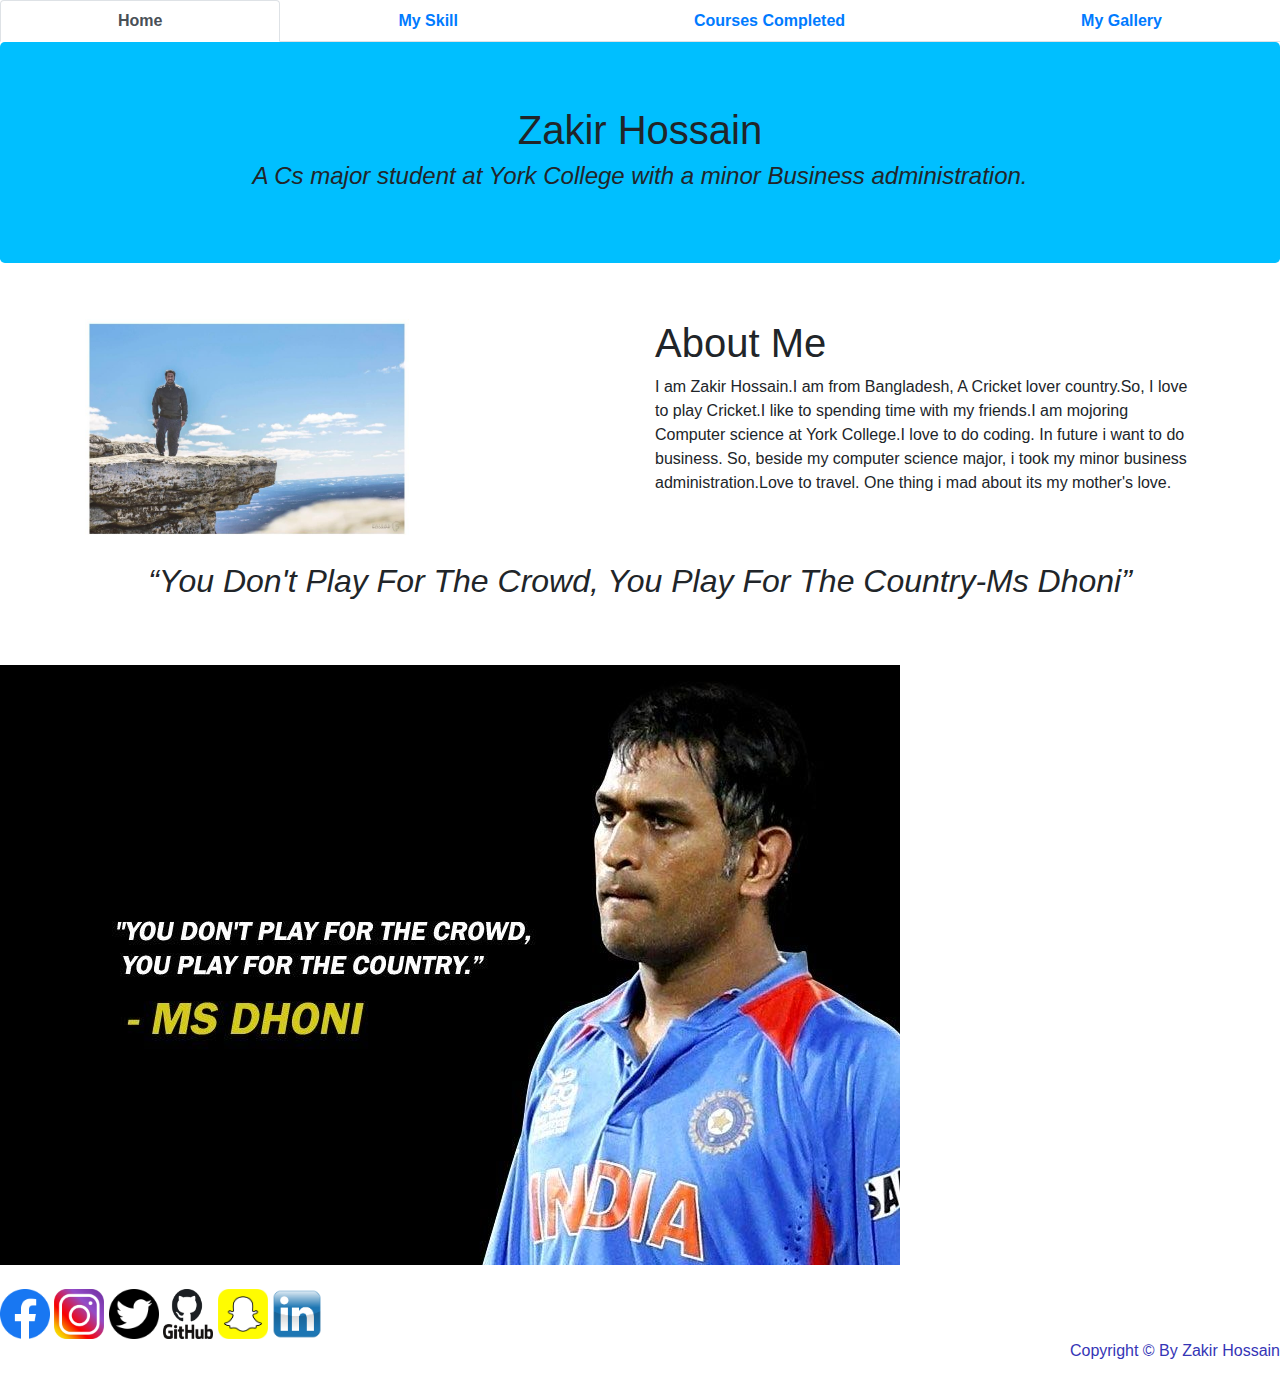
<file: index.html>
﻿<!DOCTYPE html>
<html lang="en">
<head>
    <meta charset="UTF-8">
    <meta name="viewport" content="width=device-width, initial-scale=1, shrink-to-fit=no">
    <title>Maa</title>
    <link rel="stylesheet" type="text/css" href="hw2.css">
    <link rel="stylesheet" href="https://stackpath.bootstrapcdn.com/bootstrap/4.4.1/css/bootstrap.min.css" integrity="sha384-Vkoo8x4CGsO3+Hhxv8T/Q5PaXtkKtu6ug5TOeNV6gBiFeWPGFN9MuhOf23Q9Ifjh" crossorigin="anonymous">
</head>
<body>

    <nav>
        <div>
            <ul class="nav nav-tabs nav-fill">
                <li class="nav-item">
                    <a class="nav-link active" href="index.html"><b>Home</b></a>
                </li>
                <li class="nav-item">
                    <a class="nav-link" href="skill.html"><b>My Skill</b></a>
                </li>
                <li class="nav-item">
                    <a class="nav-link" href="course.html"><b>Courses Completed</b></a>
                </li>
                <li class="nav-item">
                    <a class="nav-link" href="gallery.html"><b>My Gallery</b></a>
                </li>
            </ul>
        </div>
        
    </nav>
    <header>
        <div style="background-color: deepskyblue;" class="jumbotron">
            <h1 style="text-align: center;">Zakir Hossain</h1>
            <h4 style="text-align: center;"><i>A Cs major student at York College with a minor Business administration.</i></h4>
        </div>
    </header>
    <br>
    <div>
        <div class="container">
            <div class="row"> 
                <div class="col-lg-6">   
                    <img src="image/Zakir.jpeg" alt="Zakir Hossain" length="40%" width="60%">  
                </div> 
                <div class="col-lg-6">    
                    <h1>About Me</h1>       
                    <p> I am Zakir Hossain.I am from Bangladesh, A Cricket lover country.So, I love to play Cricket.I like to spending time with my friends.I am mojoring Computer science at York College.I love to do coding. In future i want to do business. So, beside my computer science major, i took my minor business administration.Love to travel. One thing i mad about its my mother's love.
                     </p>
                </div>   
                </div>
            </div>            
                    <br>
                    <blockquote class="blockquote">
                    <h2 style="text-align: center;">
                        <i><q>You Don't Play For The Crowd, You Play For The Country-Ms Dhoni</q></i>
                    </h2>
                    </blockquote>
                    <br>
                    <br>
                   <img src="image/p3.jpg" alt="MS Dhoni">
<br>
<br>
        </div>
    </div>
    <footer >
        <div class="footer">
            <div class="footer-social">

            <a href="https://www.facebook.com/xack.xin" target="_blank">
                <img src="image/facebook.png" height="50" width="50" alt="facebook logo"> </a>
            <a href="https://www.instagram.com/zakir_xack" target="_blank">
                <img src="image/instagram.png" height="50" width="50" alt="instagram logo"> </a>
            <a href="https://www.twitter.com/@HossainZakir15" target="_blank">
                    <img src="image/twitter.png" height="50" width="50" alt="twitter logo"> </a>  
            <a href="https://www.github.com/Zakir1996" target="_blank">
                    <img src="image/github.png" height="50" width="50" alt="github logo"> </a>  
            <a href="https://www.snapchat.com/zhossain44" target="_blank">
                    <img src="image/snapchat.png" height="50" width="50" alt="snapchat logo"> </a>                      
            <a href="https://www.linkedIn.com/zakir-hossain-b21a52199" target="_blank">
                    <img src="image/linkedIn.png" height="50" width="50" alt="linkedIn logo"> </a>  
        </div>
    </div>
    <div style="text-align: right; color: rgb(53, 53, 182);" >
        <p> Copyright &copy; By Zakir Hossain</p>
    </div> 
    </footer> 
    <script src="https://code.jquery.com/jquery-3.4.1.slim.min.js" integrity="sha384-J6qa4849blE2+poT4WnyKhv5vZF5SrPo0iEjwBvKU7imGFAV0wwj1yYfoRSJoZ+n" crossorigin="anonymous"></script>
    <script src="https://cdn.jsdelivr.net/npm/popper.js@1.16.0/dist/umd/popper.min.js" integrity="sha384-Q6E9RHvbIyZFJoft+2mJbHaEWldlvI9IOYy5n3zV9zzTtmI3UksdQRVvoxMfooAo" crossorigin="anonymous"></script>
    <script src="https://stackpath.bootstrapcdn.com/bootstrap/4.4.1/js/bootstrap.min.js" integrity="sha384-wfSDF2E50Y2D1uUdj0O3uMBJnjuUD4Ih7YwaYd1iqfktj0Uod8GCExl3Og8ifwB6" crossorigin="anonymous"></script>
</body>
</html>
</file>
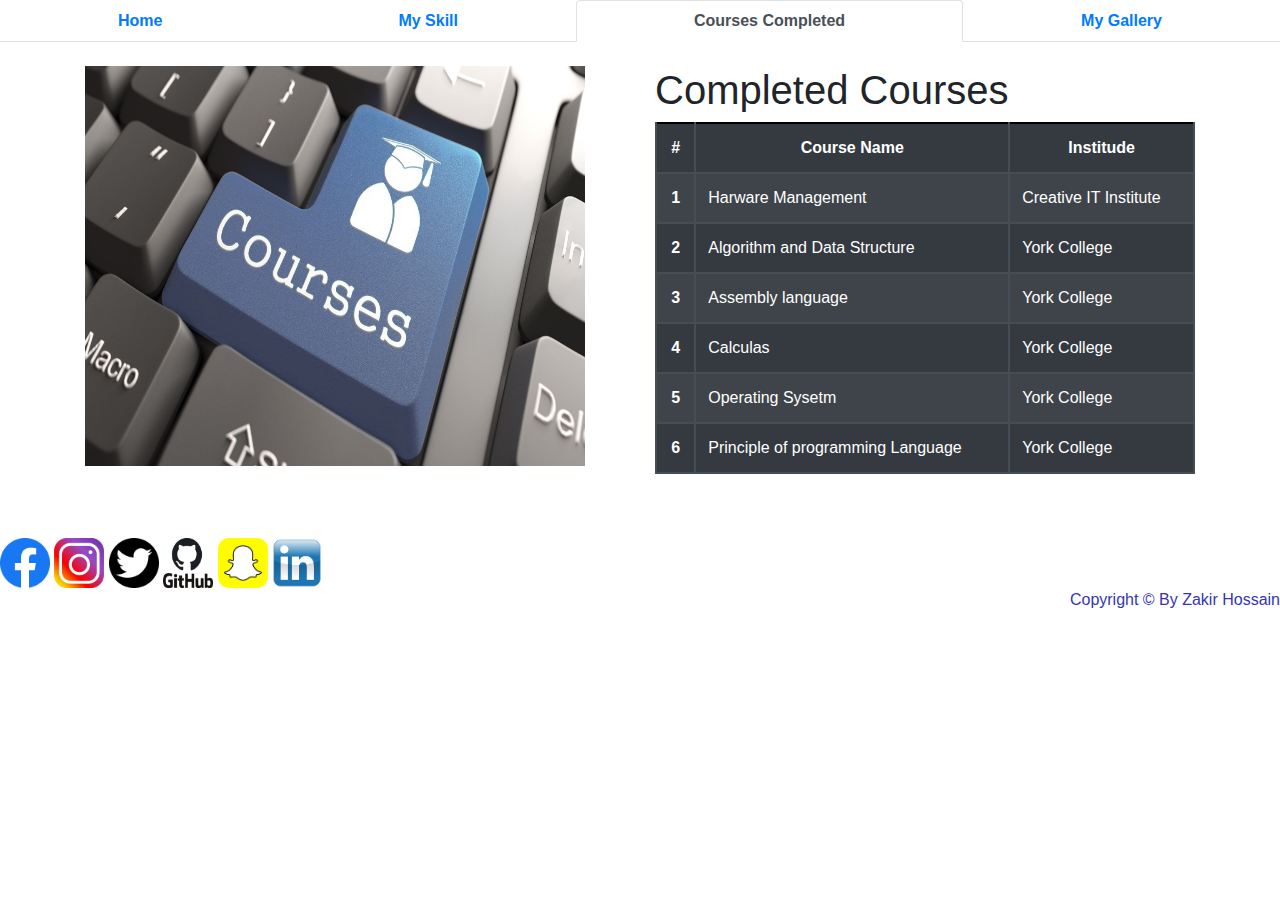
<file: course.html>
﻿<!DOCTYPE html>
<html lang="en">
<head>
    <meta charset="UTF-8">
    <meta name="viewport" content="width=device-width, initial-scale=1, shrink-to-fit=no">
    <title>Maa</title>
    <link rel="stylesheet" type="text/css" href="hw2.css">
    <link rel="stylesheet" href="https://stackpath.bootstrapcdn.com/bootstrap/4.4.1/css/bootstrap.min.css" integrity="sha384-Vkoo8x4CGsO3+Hhxv8T/Q5PaXtkKtu6ug5TOeNV6gBiFeWPGFN9MuhOf23Q9Ifjh" crossorigin="anonymous">
</head>
<body>

    <nav>
        <div>
            <ul class="nav nav-tabs nav-fill">
                <li class="nav-item">
                    <a class="nav-link" href="index.html"><b>Home</b></a>
                </li>
                <li class="nav-item">
                    <a class="nav-link" href="skill.html"><b>My Skill</b></a>
                </li>
                <li class="nav-item">
                    <a class="nav-link active" href="course.html"><b>Courses Completed</b></a>
                </li>
                <li class="nav-item">
                    <a class="nav-link" href="gallery.html"><b>My Gallery</b></a>
                </li>
            </ul>
        </div>
        
    </nav>

    <br>
    <div>
        <div class="container">
        <div class="row">   
        <div class="col-lg-6">  
        <img src="image/p4.jpg" height="400" width="500" alt="Courses">
            <tr>
                <td>
                    <br>
                    <br>
                    <style>
                        table, th, td {
                          border: 2px solid black;
                        }
                        th, td {
                          padding: 10px;
                        }
                        th {
                          text-align: center;
                        }      
                        </style>
        </div>

        <div class="col-lg-6"> 
              <header>      
                    <h1>Completed Courses</h1>
            </header>      
            <table class="table table-striped table-dark">
                <thead>
                    <tr>
                      <th scope="col">#</th>
                      <th scope="col">Course Name</th>
                      <th scope="col">Institude</th>
                    </tr>
                  </thead>
                  <tbody>
                    <tr>
                      <th scope="row">1</th>
                      <td>Harware Management </td>
                      <td>Creative IT Institute</td>
                    </tr>
                    <tr>
                      <th scope="row">2</th>
                      <td>Algorithm and Data Structure</td>
                      <td>York College</td>
                    </tr>
                    <tr>
                      <th scope="row">3</th>
                      <td>Assembly language</td>
                      <td>York College</td>
                    </tr>
                    <tr>
                        <th scope="row">4</th>
                        <td>Calculas</td>
                        <td>York College</td>
                      </tr>
                      <tr>
                        <th scope="row">5</th>
                        <td> Operating Sysetm</td>
                        <td>York College</td>
                      </tr>
                      <tr>
                        <th scope="row">6</th>
                        <td> Principle of programming Language</td>
                        <td>York College</td>
                      </tr>
                  </tbody>
                </table>
            </div>
        </div> 
    </div>
<br>
<br>
    <footer >
        <div class="footer">
            <div class="footer-social">

            <a href="https://www.facebook.com/xack.xin" target="_blank">
                <img src="image/facebook.png" height="50" width="50" alt="facebook logo"> </a>
            <a href="https://www.instagram.com/zakir_xack" target="_blank">
                <img src="image/instagram.png" height="50" width="50" alt="instagram logo"> </a>
            <a href="https://www.twitter.com/@HossainZakir15" target="_blank">
                    <img src="image/twitter.png" height="50" width="50" alt="twitter logo"> </a>  
            <a href="https://www.github.com/Zakir1996" target="_blank">
                    <img src="image/github.png" height="50" width="50" alt="github logo"> </a>  
            <a href="https://www.snapchat.com/zhossain44" target="_blank">
                    <img src="image/snapchat.png" height="50" width="50" alt="snapchat logo"> </a>                      
            <a href="https://www.linkedIn.com/zakir-hossain-b21a52199" target="_blank">
                    <img src="image/linkedIn.png" height="50" width="50" alt="linkedIn logo"> </a>  
        </div>
    </div>
    <div style="text-align: right; color: rgb(53, 53, 182);" >
        <p> Copyright &copy; By Zakir Hossain</p>
    </div> 
    </footer> 
    <script src="https://code.jquery.com/jquery-3.4.1.slim.min.js" integrity="sha384-J6qa4849blE2+poT4WnyKhv5vZF5SrPo0iEjwBvKU7imGFAV0wwj1yYfoRSJoZ+n" crossorigin="anonymous"></script>
    <script src="https://cdn.jsdelivr.net/npm/popper.js@1.16.0/dist/umd/popper.min.js" integrity="sha384-Q6E9RHvbIyZFJoft+2mJbHaEWldlvI9IOYy5n3zV9zzTtmI3UksdQRVvoxMfooAo" crossorigin="anonymous"></script>
    <script src="https://stackpath.bootstrapcdn.com/bootstrap/4.4.1/js/bootstrap.min.js" integrity="sha384-wfSDF2E50Y2D1uUdj0O3uMBJnjuUD4Ih7YwaYd1iqfktj0Uod8GCExl3Og8ifwB6" crossorigin="anonymous"></script>
</body>
</html>
</file>
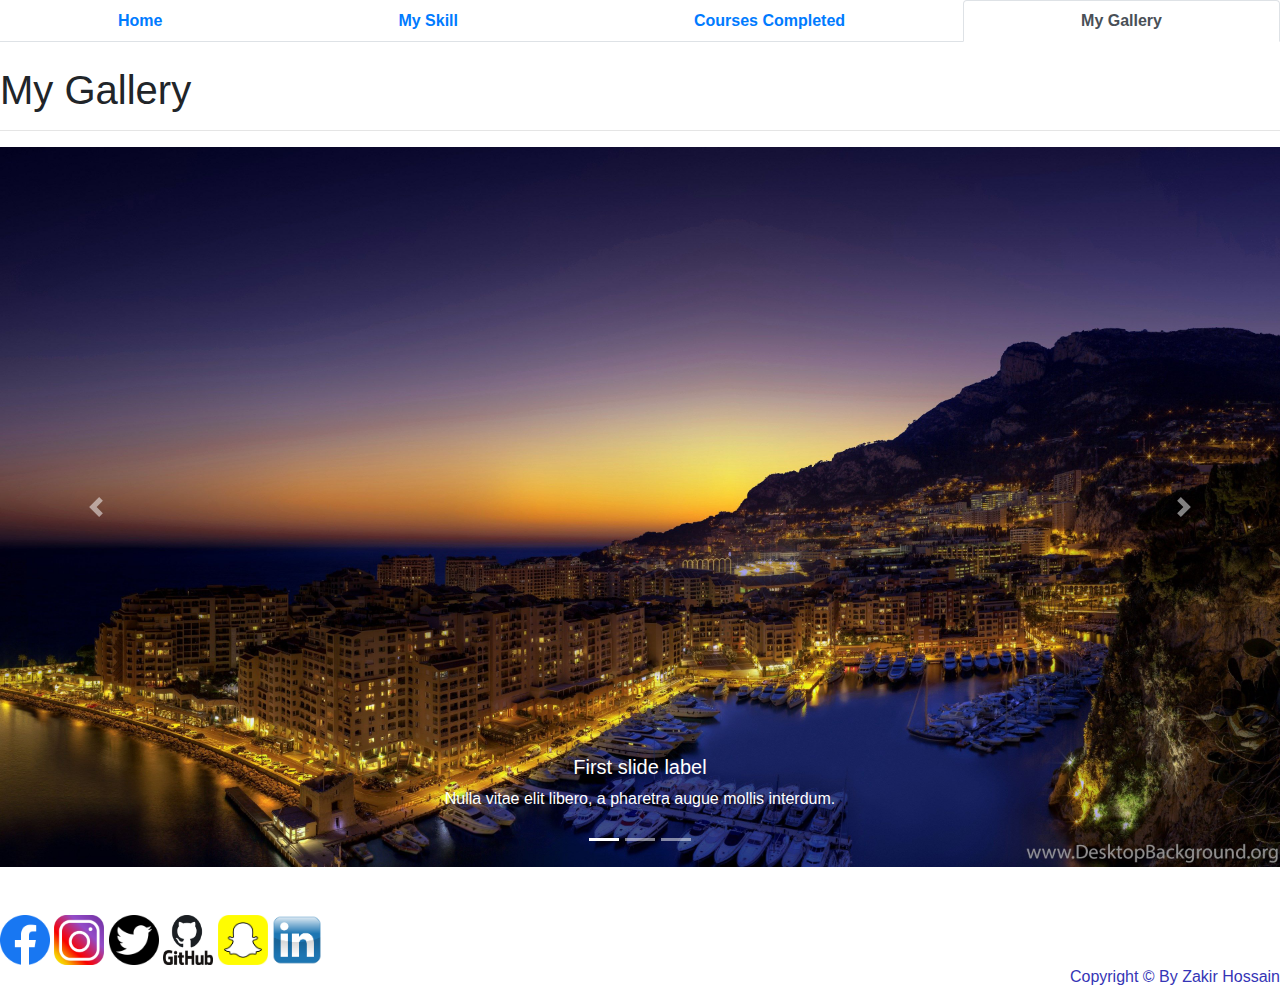
<file: gallery.html>
﻿<!DOCTYPE html>
<html lang="en">
<head>
    <meta charset="UTF-8">
    <meta name="viewport" content="width=device-width, initial-scale=1, shrink-to-fit=no">
    <title>Maa</title>
    <link rel="stylesheet" type="text/css" href="hw2.css">
    <link rel="stylesheet" href="https://stackpath.bootstrapcdn.com/bootstrap/4.4.1/css/bootstrap.min.css" integrity="sha384-Vkoo8x4CGsO3+Hhxv8T/Q5PaXtkKtu6ug5TOeNV6gBiFeWPGFN9MuhOf23Q9Ifjh" crossorigin="anonymous">
</head>
<body>

    <nav>
        <div>
            <ul class="nav nav-tabs nav-fill">
                <li class="nav-item">
                    <a class="nav-link" href="index.html"><b>Home</b></a>
                </li>
                <li class="nav-item">
                    <a class="nav-link" href="skill.html"><b>My Skill</b></a>
                </li>
                <li class="nav-item">
                    <a class="nav-link" href="course.html"><b>Courses Completed</b></a>
                </li>
                <li class="nav-item">
                    <a class="nav-link active" href="gallery.html"><b>My Gallery</b></a>
                </li>
            </ul>
        </div>
        
    </nav>
    <br>
    <div>
        <h1>My Gallery</h1>
        <hr>
        <div id="carouselExampleCaptions" class="carousel slide" data-ride="carousel">
          <ol class="carousel-indicators">
            <li data-target="#carouselExampleCaptions" data-slide-to="0" class="active"></li>
            <li data-target="#carouselExampleCaptions" data-slide-to="1"></li>
            <li data-target="#carouselExampleCaptions" data-slide-to="2"></li>
          </ol>
          <div class="carousel-inner">
            <div class="carousel-item active">
              <img src="image/g1.jpg" class="d-block w-100" alt="picture1">
              <div class="carousel-caption d-none d-md-block">
                <h5>First slide label</h5>
                <p>Nulla vitae elit libero, a pharetra augue mollis interdum.</p>
              </div>
            </div>
            <div class="carousel-item">
              <img src="image/g2.jpg" class="d-block w-100" alt="picture2">
              <div class="carousel-caption d-none d-md-block">
                <h5>Second slide label</h5>
                <p>Lorem ipsum dolor sit amet, consectetur adipiscing elit.</p>
              </div>
            </div>
            <div class="carousel-item">
              <img src="image/g3.jpg" class="d-block w-100" alt="picture3">
              <div class="carousel-caption d-none d-md-block">
                <h5>Third slide label</h5>
                <p>Praesent commodo cursus magna, vel scelerisque nisl consectetur.</p>
              </div>
            </div>
        </div>
          <a class="carousel-control-prev" href="#carouselExampleCaptions" role="button" data-slide="prev">
            <span class="carousel-control-prev-icon" aria-hidden="true"></span>
            <span class="sr-only">Previous</span>
          </a>
          <a class="carousel-control-next" href="#carouselExampleCaptions" role="button" data-slide="next">
            <span class="carousel-control-next-icon" aria-hidden="true"></span>
            <span class="sr-only">Next</span>
          </a>
        </div>
</div>          
        

<br>
<br>
      <footer >
        <div class="footer">
            <div class="footer-social">

            <a href="https://www.facebook.com/xack.xin" target="_blank">
                <img src="image/facebook.png" height="50" width="50" alt="facebook logo"> </a>
            <a href="https://www.instagram.com/zakir_xack" target="_blank">
                <img src="image/instagram.png" height="50" width="50" alt="instagram logo"> </a>
            <a href="https://www.twitter.com/@HossainZakir15" target="_blank">
                    <img src="image/twitter.png" height="50" width="50" alt="twitter logo"> </a>  
            <a href="https://www.github.com/Zakir1996" target="_blank">
                    <img src="image/github.png" height="50" width="50" alt="github logo"> </a>  
            <a href="https://www.snapchat.com/zhossain44" target="_blank">
                    <img src="image/snapchat.png" height="50" width="50" alt="snapchat logo"> </a>                      
            <a href="https://www.linkedIn.com/zakir-hossain-b21a52199" target="_blank">
                    <img src="image/linkedIn.png" height="50" width="50" alt="linkedIn logo"> </a>  
        </div>
    </div>
    <div style="text-align: right; color: rgb(53, 53, 182);" >
        <p> Copyright &copy; By Zakir Hossain</p>
    </div> 
    </footer> 
    <script src="https://code.jquery.com/jquery-3.4.1.slim.min.js" integrity="sha384-J6qa4849blE2+poT4WnyKhv5vZF5SrPo0iEjwBvKU7imGFAV0wwj1yYfoRSJoZ+n" crossorigin="anonymous"></script>
    <script src="https://cdn.jsdelivr.net/npm/popper.js@1.16.0/dist/umd/popper.min.js" integrity="sha384-Q6E9RHvbIyZFJoft+2mJbHaEWldlvI9IOYy5n3zV9zzTtmI3UksdQRVvoxMfooAo" crossorigin="anonymous"></script>
    <script src="https://stackpath.bootstrapcdn.com/bootstrap/4.4.1/js/bootstrap.min.js" integrity="sha384-wfSDF2E50Y2D1uUdj0O3uMBJnjuUD4Ih7YwaYd1iqfktj0Uod8GCExl3Og8ifwB6" crossorigin="anonymous"></script>
</body>
</html>
</file>
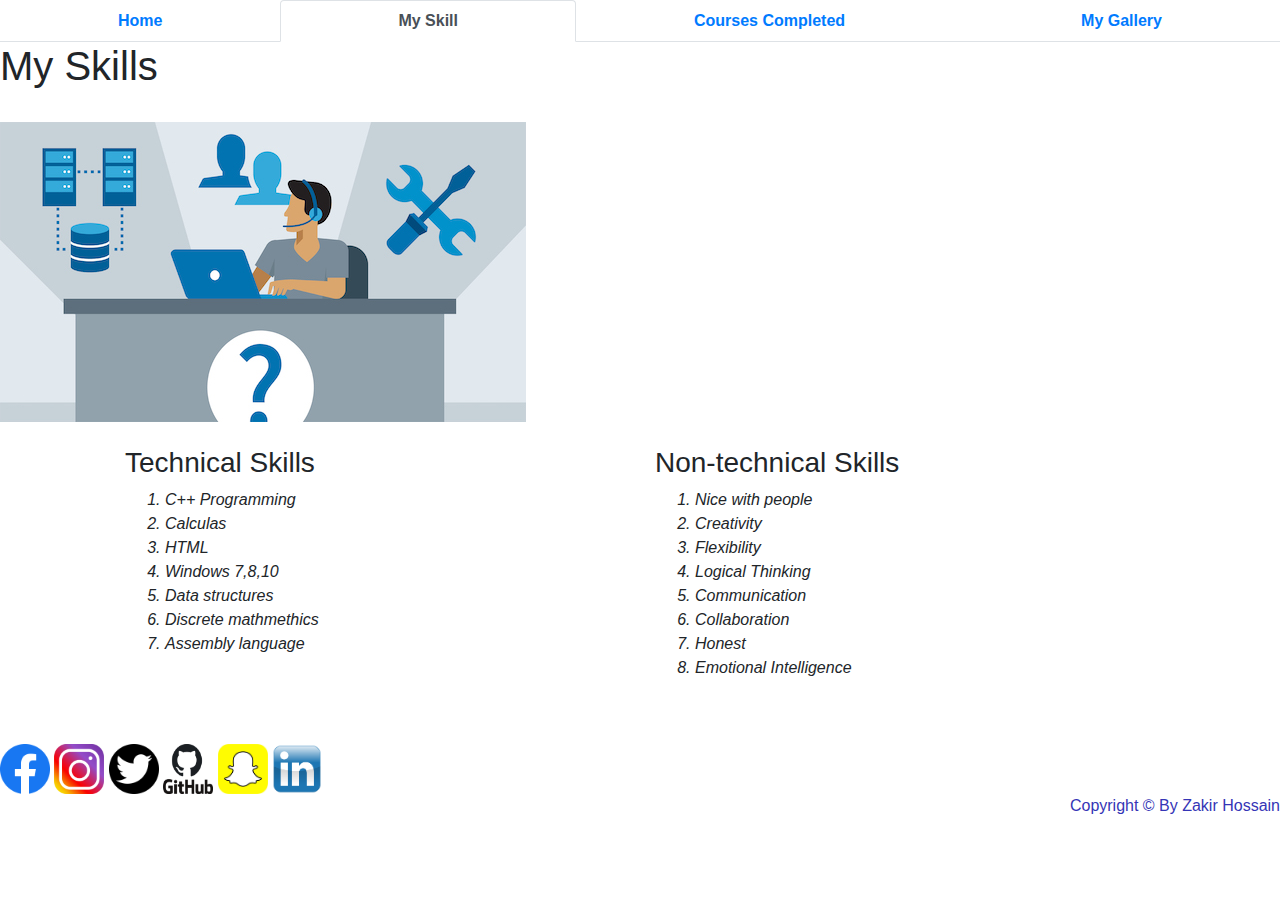
<file: skill.html>
﻿<!DOCTYPE html>
<html lang="en">
<head>
    <meta charset="UTF-8">
    <meta name="viewport" content="width=device-width, initial-scale=1, shrink-to-fit=no">
    <title>Maa</title>
    <link rel="stylesheet" type="text/css" href="hw2.css">
    <link rel="stylesheet" href="https://stackpath.bootstrapcdn.com/bootstrap/4.4.1/css/bootstrap.min.css" integrity="sha384-Vkoo8x4CGsO3+Hhxv8T/Q5PaXtkKtu6ug5TOeNV6gBiFeWPGFN9MuhOf23Q9Ifjh" crossorigin="anonymous">
</head>
<body>

    <nav>
        <div>
            <ul class="nav nav-tabs nav-fill">
                <li class="nav-item">
                    <a class="nav-link" href="index.html"><b>Home</b></a>
                </li>
                <li class="nav-item">
                    <a class="nav-link active" href="skill.html"><b>My Skill</b></a>
                </li>
                <li class="nav-item">
                    <a class="nav-link" href="course.html"><b>Courses Completed</b></a>
                </li>
                <li class="nav-item">
                    <a class="nav-link" href="gallery.html"><b>My Gallery</b></a>
                </li>
            </ul>
        </div>
        
    </nav>
    <h1>My Skills</h1>
    <br>
            <img src="image/p2.jpg" alt="Skills" style="width: auto;height: auto;">
                    <br>
                    <br>
          <div class="container">
             <div class="row">
                  <div class="col-lg-6">
                    <ul>
                        <h3>Technical Skills</h3>
                           <ol><i>
                               <li>C++ Programming</li>
                               <li>Calculas</li>
                               <li>HTML</li>
                               <li>Windows 7,8,10</li>
                               <li>Data structures</li>
                               <li>Discrete mathmethics</li>
                               <li>Assembly language</li>
                           </ol></i>
                        </li>
                  </div>
                 <div class="col-lg-6">
                        <h3>Non-technical Skills</h3>
                            <ol><i>
                                <li>Nice with people</li>
                                <li>Creativity</li>
                                <li>Flexibility</li>
                                <li>Logical Thinking</li>
                                <li>Communication</li>
                                <li>Collaboration</li>
                                <li>Honest</li>
                                <li>Emotional Intelligence</li>
                            </ol></i>
                         </li>
                        </div>         
                    </ul>
                </div>
          </div> 
<br>
<br>         
          <footer >
            <div class="footer">
                <div class="footer-social">
    
                <a href="https://www.facebook.com/xack.xin" target="_blank">
                    <img src="image/facebook.png" height="50" width="50" alt="facebook logo"> </a>
                <a href="https://www.instagram.com/zakir_xack" target="_blank">
                    <img src="image/instagram.png" height="50" width="50" alt="instagram logo"> </a>
                <a href="https://www.twitter.com/@HossainZakir15" target="_blank">
                        <img src="image/twitter.png" height="50" width="50" alt="twitter logo"> </a>  
                <a href="https://www.github.com/Zakir1996" target="_blank">
                        <img src="image/github.png" height="50" width="50" alt="github logo"> </a>  
                <a href="https://www.snapchat.com/zhossain44" target="_blank">
                        <img src="image/snapchat.png" height="50" width="50" alt="snapchat logo"> </a>                      
                <a href="https://www.linkedIn.com/zakir-hossain-b21a52199" target="_blank">
                        <img src="image/linkedIn.png" height="50" width="50" alt="linkedIn logo"> </a>  
            </div>
        </div>
        <div style="text-align: right; color: rgb(53, 53, 182);" >
            <p> Copyright &copy; By Zakir Hossain</p>
        </div> 
        </footer> 
        <script src="https://code.jquery.com/jquery-3.4.1.slim.min.js" integrity="sha384-J6qa4849blE2+poT4WnyKhv5vZF5SrPo0iEjwBvKU7imGFAV0wwj1yYfoRSJoZ+n" crossorigin="anonymous"></script>
        <script src="https://cdn.jsdelivr.net/npm/popper.js@1.16.0/dist/umd/popper.min.js" integrity="sha384-Q6E9RHvbIyZFJoft+2mJbHaEWldlvI9IOYy5n3zV9zzTtmI3UksdQRVvoxMfooAo" crossorigin="anonymous"></script>
        <script src="https://stackpath.bootstrapcdn.com/bootstrap/4.4.1/js/bootstrap.min.js" integrity="sha384-wfSDF2E50Y2D1uUdj0O3uMBJnjuUD4Ih7YwaYd1iqfktj0Uod8GCExl3Og8ifwB6" crossorigin="anonymous"></script>
    </body>
    </html>
</file>
<file: hw2.css>
footer-social{
  padding: 20px;
  font-size: 30px;
  width: 100px;
  text-align: center;
  text-decoration: none;
  margin: 5px 2px;
}

facebook {
  background: #006400;
  color: DarkGreen;
}
instagram {
  background: #8FBC8F;
  color: DarkSeaGreen;
twitter {
  background: #00008;
  color: DarkBlue;
}
github {
  background: #696969;
  color: DimGrey;
}
snapchat {
  background: #228B22;
  color: ForestGreen;
}
linkedIn {
  background: #808080;
  color: gray;
}
</file>
